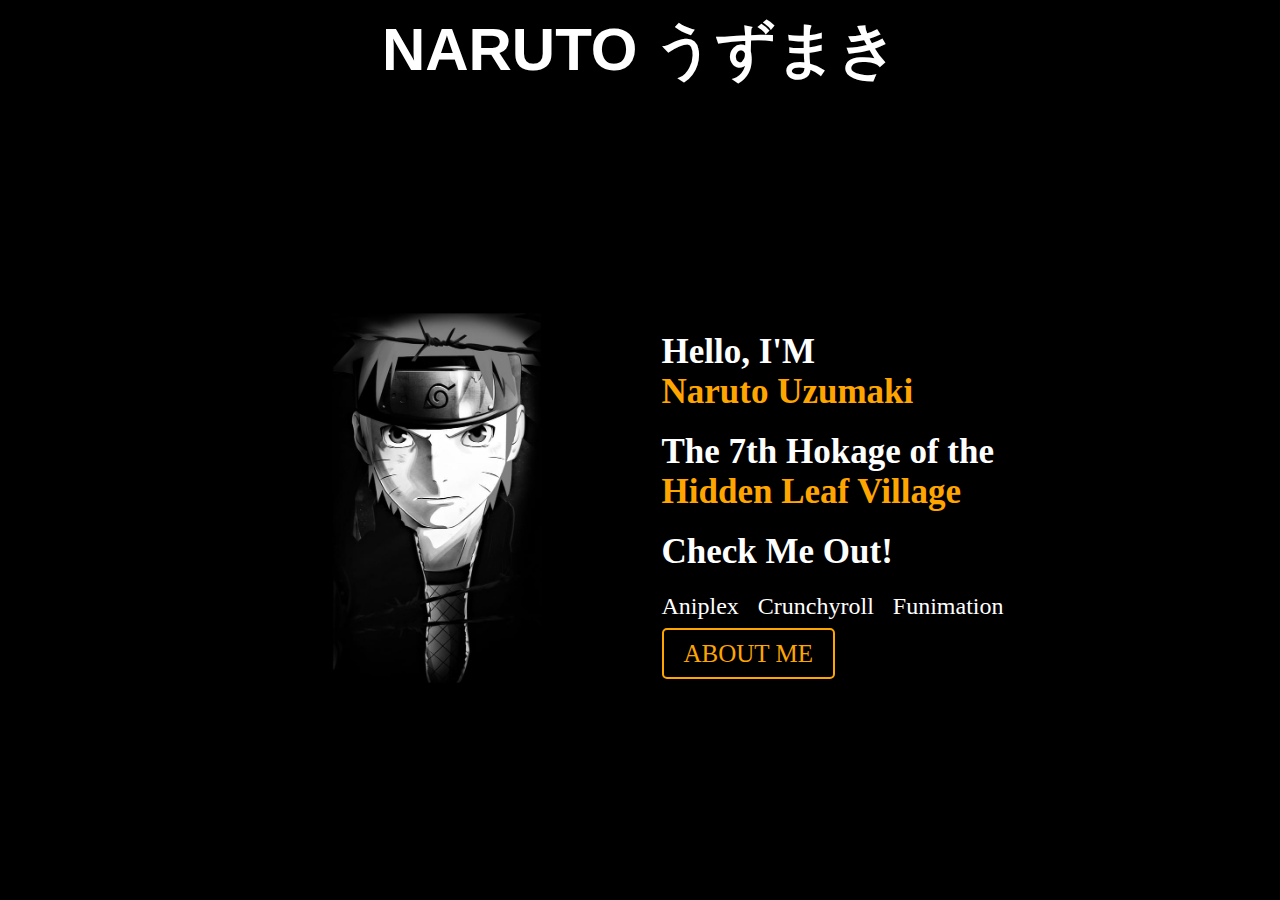
<file: index.html>
<!DOCTYPE html>
<html lang="en">
<head>
    <meta charset="UTF-8">
    <meta name="viewport" content="width=device-width, initial-scale=1.0">
    <title>Portfolio Website</title>
    <link rel="stylesheet" href="style.css">
    <link rel="stylesheet" href="https://cdnjs.cloudflare.com/ajax/libs/font-awesome/6.4.0/css/all.min.css">
</head>
<body>
    <section class="main">
        <section class="section1">
            <section class="logo">
                <!-- Uncomment and add logo image source if needed -->
                <!-- <img src="8defbbe57881704dd490eb7852f3e3f5.jpg" alt="Logo"> -->
            </section>
            <section class="title1">
                <h1>NARUTO うずまき</h1>
            </section>
        </section>

        <section class="section2">
            <section class="image">
                <img src="HD-wallpaper-naruto-bnw-all-black.jpg" alt="Naruto Image">
            </section>
            <section class="information1">
                <h1>Hello, I'M <br><span class="spam1">Naruto Uzumaki</span></h1>
                <h2>The 7th Hokage of the<br><span class="spam2">Hidden Leaf Village</span></h2>
                <h3>Check Me Out!</h3>
                
                <div class="icon-container">
                    <a href="https://www.aniplexusa.com" class="icon" target="_blank" title="Aniplex">
                        <i class="fab fa-aniplex"></i> Aniplex
                    </a>
                    <a href="https://www.crunchyroll.com" class="icon" target="_blank" title="Crunchyroll">
                        <i class="fab fa-crunchyroll"></i> Crunchyroll
                    </a>
                    <a href="https://www.funimation.com" class="icon" target="_blank" title="Funimation">
                        <i class="fab fa-funimation"></i> Funimation
                    </a>
                </div>
                <div class="ramp">
                <a href="about.html" class="transition-link">ABOUT ME</a>
            </div>
            </section>
        </section>
       
    </section>

    <script>
        document.querySelectorAll('.transition-link').forEach(link => {
            link.addEventListener('click', function (e) {
                e.preventDefault(); // Prevent the default link behavior
                const href = this.getAttribute('href'); // Get the href attribute
                
                // Add the slide-out class to the main content
                document.querySelector('.main').classList.add('slide-out');

                // Wait for the animation to complete before navigating
                setTimeout(() => {
                    window.location.href = href; // Navigate to the new page
                }, 500); // Duration should match the CSS transition time
            });
        });
    </script>
</body>
</html>
</file>
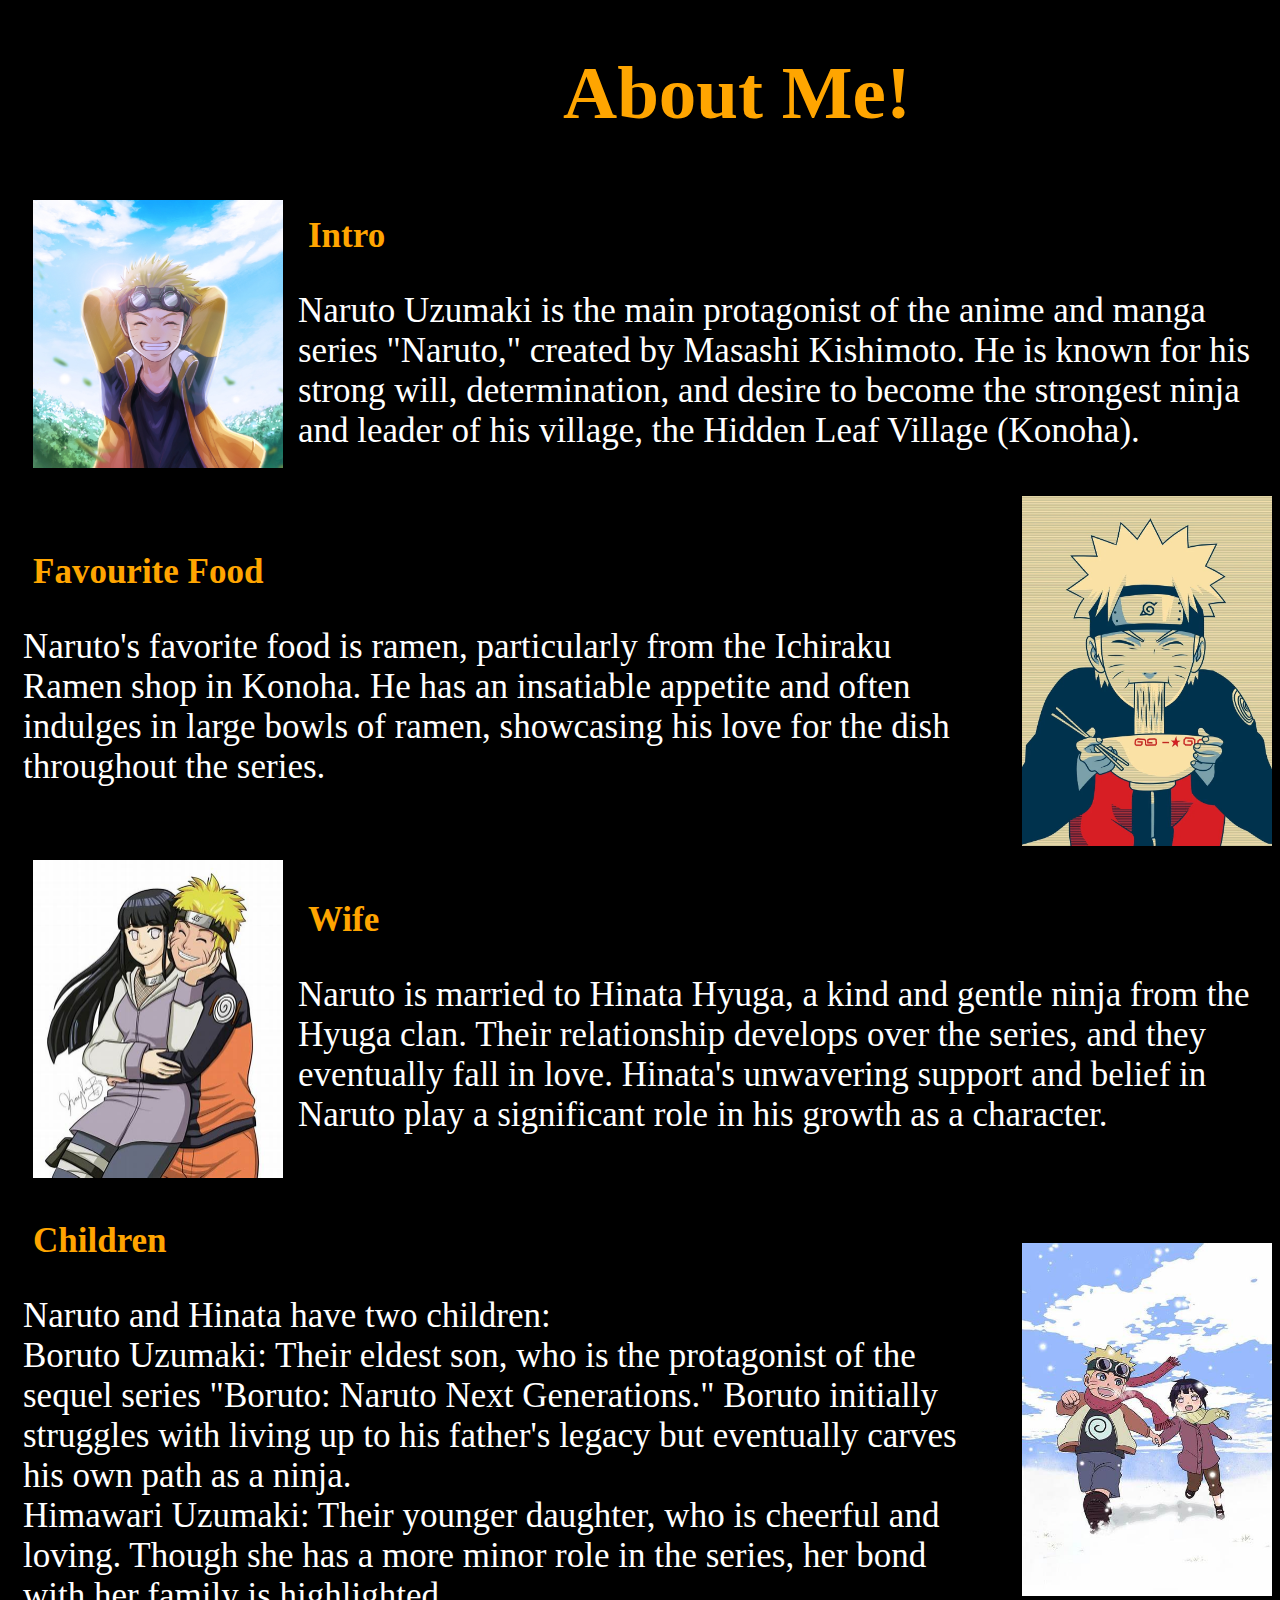
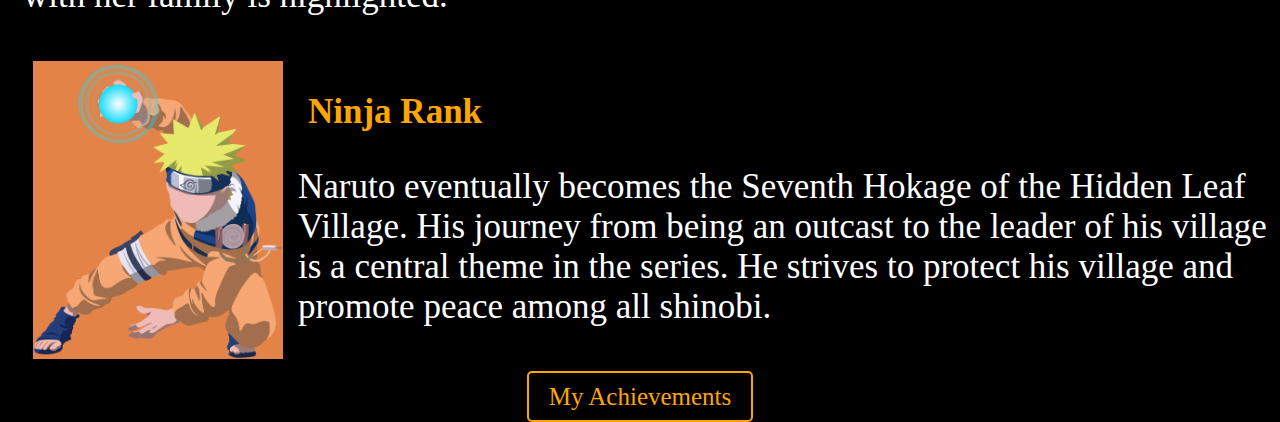
<file: about.html>
<!DOCTYPE html>
<html lang="en">
<head>
    <meta charset="UTF-8">
    <meta name="viewport" content="width=device-width, initial-scale=1.0">
    <title>Document</title>
    <style>
        body {
            background-color: black;
            transition: transform 0.5s ease; /* Transition for the main element */
            color: white; /* Default text color */
        }

        .block1 {
            display: flex;
            margin-top: 10px;
            flex-direction: row; /* Default to row direction */
            align-items: center; /* Center items vertically */
        }

        .aboutme p {
            color: white;
            font-size: 35px;
            margin-left: 15px;
        }

        .aboutme h2 {
            color: orange;
            margin-left: 25px;
            font-size: 35px;
        }

        .head1 h1 {
            color: orange;
            margin-left: 555px;
            font-size: 75px;
        }

        .image1 img {
            width: 250px;
            margin-left: 25px;
        }

        .slide-out {
            transform: translateX(-100%); /* Slide out to the left */
        }

        .slide-in {
            transform: translateX(100%); /* Slide in from the right */
        }

        .ramp {
            margin-top: 20px; /* Add margin to ramp */
            text-align: center; /* Center the ramp */
        }

        .transition-link {
            color: orange; /* Link color */
            font-size: 25px; /* Link font size */
            text-decoration: none; /* Remove underline */
            padding: 10px 20px; /* Add some padding */
            border: 2px solid orange; /* Border around the link */
            border-radius: 5px; /* Rounded corners */
            transition: background-color 0.3s; /* Background color transition */
        }

        .transition-link:hover {
            background-color: orange; /* Change background color on hover */
            color: black; /* Change text color on hover */
        }

        /* Media queries for responsiveness */
        @media (max-width: 768px) {
            .head1 h1 {
                margin-left: 20px; /* Reduce margin for small screens */
                font-size: 40px; /* Smaller font size for heading */
                text-align: center; /* Center the heading */
            }

            .block1 {
                flex-direction: column; /* Stack elements vertically */
                align-items: center; /* Center items */
            }

            .aboutme p,
            .aboutme h2 {
                font-size: 28px; /* Smaller font size for text */
                margin-left: 0; /* Remove left margin */
                text-align: center; /* Center text */
            }

            .image1 img {
                width: 200px; /* Reduce image size */
                margin-left: 0; /* Remove left margin */
            }

            .transition-link {
                font-size: 20px; /* Smaller font size for the link */
                padding: 8px 16px; /* Reduce padding for smaller screens */
            }
        }

        @media (max-width: 480px) {
            .head1 h1 {
                font-size: 30px; /* Smaller font size for very small screens */
            }

            .aboutme p,
            .aboutme h2 {
                font-size: 24px; /* Further reduce font size */
            }

            .image1 img {
                width: 150px; /* Further reduce image size */
            }

            .transition-link {
                font-size: 18px; /* Further reduce font size for the link */
                padding: 6px 12px; /* Further reduce padding */
            }
        }
    </style>
</head>
<body>
    <section class="head1">
        <h1>About Me!</h1>
    </section>
    <section class="block1">
        <section class="image1">
            <img src="R (4).jpeg" alt="Naruto Image">
        </section>
        <section class="aboutme">
            <h2>Intro</h2>
            <p>Naruto Uzumaki is the main protagonist of the anime and manga series "Naruto," created by Masashi Kishimoto. He is known for his strong will, determination, and desire to become the strongest ninja and leader of his village, the Hidden Leaf Village (Konoha).</p>
        </section>
    </section>
    <section class="block1">
        <section class="aboutme">
            <h2>Favourite Food</h2>
            <p>Naruto's favorite food is ramen, particularly from the Ichiraku Ramen shop in Konoha. He has an insatiable appetite and often indulges in large bowls of ramen, showcasing his love for the dish throughout the series.</p>
        </section>
        <section class="image1">
            <img src="58cb186c4c0e59f81b68ffd6c5e3bc64.png" alt="Ramen Image">
        </section>
    </section>
    <section class="block1">
        <section class="image1">
            <img src="OIP.jpeg" alt="Hinata Image">
        </section>
        <section class="aboutme">
            <h2>Wife</h2>
            <p>Naruto is married to Hinata Hyuga, a kind and gentle ninja from the Hyuga clan. Their relationship develops over the series, and they eventually fall in love. Hinata's unwavering support and belief in Naruto play a significant role in his growth as a character.</p>
        </section>
    </section>
    <section class="block1">
        <section class="aboutme">
            <h2>Children</h2>
            <p>Naruto and Hinata have two children:<br>
                Boruto Uzumaki: Their eldest son, who is the protagonist of the sequel series "Boruto: Naruto Next Generations." Boruto initially struggles with living up to his father's legacy but eventually carves his own path as a ninja.<br>
                Himawari Uzumaki: Their younger daughter, who is cheerful and loving. Though she has a more minor role in the series, her bond with her family is highlighted.
            </p>
        </section>
        <section class="image1">
            <img src="OIP (1).jpeg" alt="Boruto and Himawari Image">
        </section>
    </section>
    <section class="block1">
        <section class="image1">
            <img src="naruto-5777376_1280.webp" alt="Naruto Hokage Image">
        </section>
        <section class="aboutme">
            <h2>Ninja Rank</h2>
            <p>Naruto eventually becomes the Seventh Hokage of the Hidden Leaf Village. His journey from being an outcast to the leader of his village is a central theme in the series. He strives to protect his village and promote peace among all shinobi.</p>
        </section>
    </section>
    
    <div class="ramp">
        <a href="one.html" class="transition-link">My Achievements</a>
    </div>
    
    <script>
        document.querySelectorAll('.transition-link').forEach(link => {
            link.addEventListener('click', function (e) {
                e.preventDefault(); // Prevent the default link behavior
                const href = this.getAttribute('href'); // Get the href attribute
                
                // Add the slide-out class to the body
                document.body.classList.add('slide-out');

                // Wait for the animation to complete before navigating
                setTimeout(() => {
                    window.location.href = href; // Navigate to the new page
                }, 500); // Duration should match the CSS transition time
            });
        });
    </script>
</body>
</html>
</file>
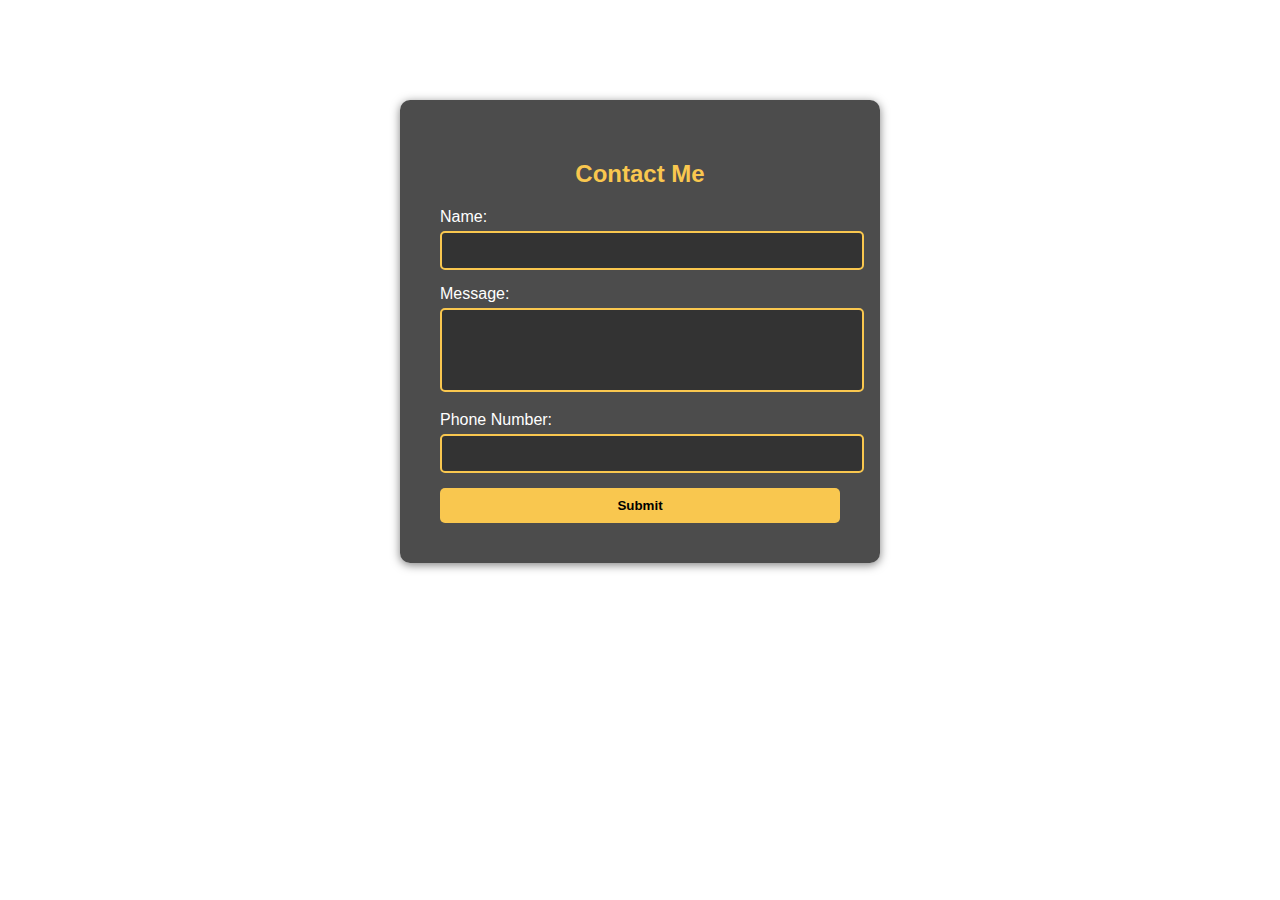
<file: messgae.html>
<!DOCTYPE html>
<html lang="en">
<head>
    <meta charset="UTF-8">
    <meta name="viewport" content="width=device-width, initial-scale=1.0">
    <title>Contact Form - Naruto Theme</title>
    <style>
        body {
            font-family: 'Arial', sans-serif;
            margin: 0;
            padding: 0;
            background-image: url('https://th.bing.com/th/id/R.079a84f6406f864831d44b88187717cf?rik=KmjuV9I3Y5utcg&riu=http%3a%2f%2f2.bp.blogspot.com%2f-RqHSVBFaSBg%2fTwfziLNUK9I%2fAAAAAAAAAkA%2fFG3uzopOlZs%2fs1600%2fNaruto%2bWallpapers%2bHD.jpg&ehk=LEHnQKJzzG0KPIyN5MZWPMxV607VptTYFLuVE%2fCrVhM%3d&risl=&pid=ImgRaw&r=0'); /* Naruto background */
            background-size: cover;
            background-position: center;
            color: #fff;
        }
        .container {
            width: 100%;
            max-width: 400px;
            margin: 100px auto;
            background: rgba(0, 0, 0, 0.7);
            padding: 40px;
            border-radius: 10px;
            box-shadow: 0 2px 10px rgba(0, 0, 0, 0.5);
        }
        h2 {
            text-align: center;
            color: #f9c74f; /* Yellow color for Naruto's theme */
        }
        label {
            display: block;
            margin-bottom: 5px;
        }
        input[type="text"], input[type="tel"], textarea {
            width: 100%;
            padding: 10px;
            margin-bottom: 15px;
            border: 2px solid #f9c74f; /* Naruto theme color */
            border-radius: 5px;
            background-color: #333;
            color: #fff;
        }
        input[type="submit"] {
            background-color: #f9c74f; /* Naruto theme color */
            color: #000;
            padding: 10px 15px;
            border: none;
            border-radius: 5px;
            cursor: pointer;
            font-weight: bold;
            transition: background-color 0.3s;
            width: 100%; /* Make button full width */
        }
        input[type="submit"]:hover {
            background-color: #e9c46a;
        }
        textarea {
            resize: none;
        }

        /* Media queries for responsiveness */
        @media (max-width: 480px) {
            .container {
                margin: 50px 20px; /* Reduce margin on smaller screens */
                padding: 20px; /* Reduce padding for smaller screens */
            }
            h2 {
                font-size: 24px; /* Smaller heading font size */
            }
            input[type="text"],
            input[type="tel"],
            textarea,
            input[type="submit"] {
                padding: 8px; /* Smaller padding for inputs */
                font-size: 14px; /* Smaller font size for inputs */
            }
        }

        @media (min-width: 481px) and (max-width: 768px) {
            .container {
                margin: 80px auto; /* Adjust margin for medium screens */
                padding: 30px; /* Adjust padding for medium screens */
            }
            h2 {
                font-size: 28px; /* Slightly larger heading font size */
            }
        }
    </style>
</head>
<body>

<div class="container">
    <h2>Contact Me</h2>
     <form action="https://formsubmit.co/57232d0a14a4b65b619d3e8006cda8e6" method="POST">
        <label for="name">Name:</label>
        <input type="text" id="name" name="name" required>

        <label for="message">Message:</label>
        <textarea id="message" name="message" rows="4" required></textarea>

        <label for="phone">Phone Number:</label>
        <input type="tel" id="phone" name="phone" required>

        <input type="submit" value="Submit">
    </form>
</div>

</body>
</html>
</file>
<file: style.css>
/* CSS styles for transition effect and layout */
* {
    margin: 0;
    padding: 0;
    box-sizing: border-box;
}

body {
    background-color: black; /* Set background color */
}

.main {
    position: relative; /* Position relative for child elements */
    transition: transform 0.5s ease; /* Transition effect for slide-out */
    height: 100vh; /* Full height of the viewport */
}

.slide-out {
    transform: translateX(-100%); /* Slide out to the left */
}

.section1 {
    display: flex;
    align-items: center; /* Center logo and title vertically */
    justify-content: center; /* Center horizontally */
    height: 100px; /* Height for the section */
}

.logo img {
    width: 155px; /* Logo image width */
}

.title1 h1 {
    color: white;
    font-size: 60px;
    font-family: 'Gill Sans', 'Gill Sans MT', Calibri, 'Trebuchet MS', sans-serif;
}

.section2 {
    display: flex;
    justify-content: center; /* Center content */
    align-items: center; /* Center vertically */
    height: calc(100vh - 100px); /* Fill remaining height */
}

.image img {
    width: 350px; /* Image width */
    margin-right: 50px; /* Space between image and text */
}

.information1 {
    color: white; /* Text color */
    text-align: left; /* Align text left */
}

.information1 h1,
.information1 h2,
.information1 h3 {
    margin-bottom: 20px; /* Space between headings */
    font-size: 35px;
}

.spam1,
.spam2 {
    color: rgb(255, 165, 0); /* Orange color for highlighted text */
}

.icon-container {
    margin-top: 20px; /* Space above icons */
}

.icon {
    display: inline-flex; /* Aligns icon and text horizontally */
    align-items: center; /* Centers the icon and text vertically */
    font-size: 24px; /* Size of the icons */
    color: #ffffff; /* Default icon color */
    text-decoration: none; /* Remove underline from links */
    transition: color 0.3s ease; /* Smooth color transition on hover */
    margin-right: 15px; /* Space between icons */
}

.icon:hover {
    color: rgb(255, 165, 0); /* Change icon color on hover */
}

.transition-link {
    color: orange; /* Link color */
    font-size: 25px; /* Link font size */
    text-decoration: none; /* Remove underline */
    padding: 10px 20px; /* Add padding */
    border: 2px solid orange; /* Border around the link */
    border-radius: 5px; /* Rounded corners */
    transition: background-color 0.3s; /* Background color transition */
}

.transition-link:hover {
    background-color: orange; /* Change background color on hover */
    color: black; /* Change text color on hover */
}

.ramp {
    margin-top: 20px; /* Space above ramp link */
}

/* Media queries for responsiveness */
@media (max-width: 768px) {
    .section1 {
        flex-direction: column; /* Stack logo and title vertically */
        height: auto; /* Allow height to adjust automatically */
    }

    .title1 h1 {
        font-size: 40px; /* Reduce font size for smaller screens */
    }

    .section2 {
        flex-direction: column; /* Stack image and information vertically */
        height: auto; /* Allow height to adjust automatically */
    }

    .image img {
        width: 80%; /* Make the image responsive */
        margin-right: 0; /* Remove right margin */
        margin-bottom: 20px; /* Add margin below the image */
    }

    .information1 h1,
    .information1 h2,
    .information1 h3 {
        font-size: 28px; /* Reduce font size for smaller screens */
    }

    .icon {
        font-size: 20px; /* Smaller icon size */
    }

    .transition-link {
        font-size: 20px; /* Smaller link font size */
    }
}

@media (min-width: 769px) {
    .title1 h1 {
        font-size: 60px; /* Larger title font size */
    }

    .image img {
        width: 350px; /* Keep original image width */
    }

    .information1 h1,
    .information1 h2,
    .information1 h3 {
        font-size: 35px; /* Original heading sizes */
    }
}
</file>
